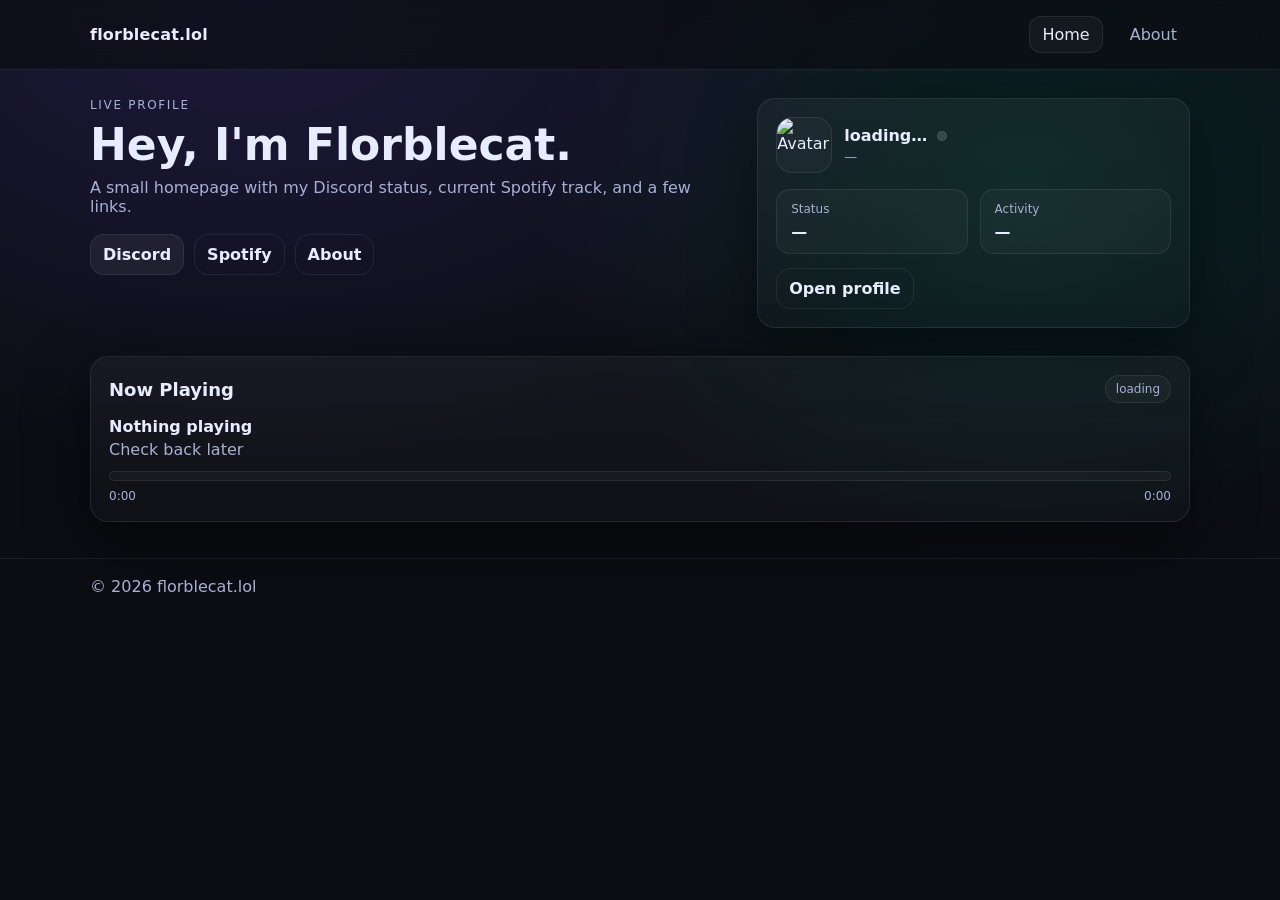
<file: index.html>
<!DOCTYPE html>
<html lang="en">
<head>
  <meta charset="UTF-8" />
  <meta name="viewport" content="width=device-width, initial-scale=1.0" />
  <title>florblecat.lol</title>
  <link rel="stylesheet" href="css/style.css" />
</head>
<body>
  <header class="topbar">
    <div class="container topbar-inner">
      <a class="brand" href="./">florblecat.lol</a>

      <nav class="nav" aria-label="Primary navigation">
        <a class="nav-link active" href="./">Home</a>
        <a class="nav-link" href="about/">About</a>
      </nav>
    </div>
  </header>

  <main class="container">
    <section class="hero">
      <div class="hero-left">
        <p class="eyebrow">Live profile</p>
        <h1 class="title">Hey, I'm <span id="displayName">Florblecat</span>.</h1>
        <p class="subtitle">
          A small homepage with my Discord status, current Spotify track, and a few links.
        </p>

        <div class="hero-links">
          <a id="discordLink" class="button" href="#" target="_blank" rel="noreferrer">Discord</a>
          <a id="npOpen" class="button ghost" href="https://open.spotify.com/" target="_blank" rel="noreferrer">Spotify</a>
          <a class="button ghost" href="about/">About</a>
        </div>
      </div>

      <div class="hero-right">
        <div class="profile-card">
          <div class="profile-top">
            <img id="avatar" class="avatar" alt="Avatar" />
            <div class="profile-meta">
              <div class="name-row">
                <span id="username" class="username">loading…</span>
                <span id="statusDot" class="status-dot" title="Discord status"></span>
              </div>
              <div id="statusText" class="status-text">—</div>
            </div>
          </div>

          <div class="live-strip">
            <div class="live-item">
              <span class="live-label">Status</span>
              <span id="dcStatus" class="live-value">—</span>
            </div>

            <div class="live-item">
              <span class="live-label">Activity</span>
              <span id="dcActivity" class="live-value">—</span>
            </div>
          </div>

          <div class="profile-actions">
            <a id="profileDiscordLink" class="button ghost" href="#" target="_blank" rel="noreferrer">Open profile</a>
          </div>
        </div>
      </div>
    </section>

    <section class="grid single-grid">
      <div class="card">
        <div class="card-head">
          <h2>Now Playing</h2>
          <span id="npBadge" class="badge">loading</span>
        </div>

        <div class="nowplaying">
          <img id="npArt" class="np-art is-hidden" alt="Album art" />
          <div class="np-info">
            <div id="npSong" class="np-song">Nothing playing</div>
            <div id="npArtist" class="np-artist">Check back later</div>

            <div class="progress">
              <div id="npProgress" class="progress-bar"></div>
            </div>

            <div class="np-time">
              <span id="npTimeNow">0:00</span>
              <span id="npTimeTotal">0:00</span>
            </div>
          </div>
        </div>
      </div>
    </section>
  </main>

  <footer class="footer">
    <div class="container footer-inner">
      <span>© <span id="year"></span> florblecat.lol</span>
    </div>
  </footer>

  <script src="js/main.js"></script>
</body>
</html>
</file>
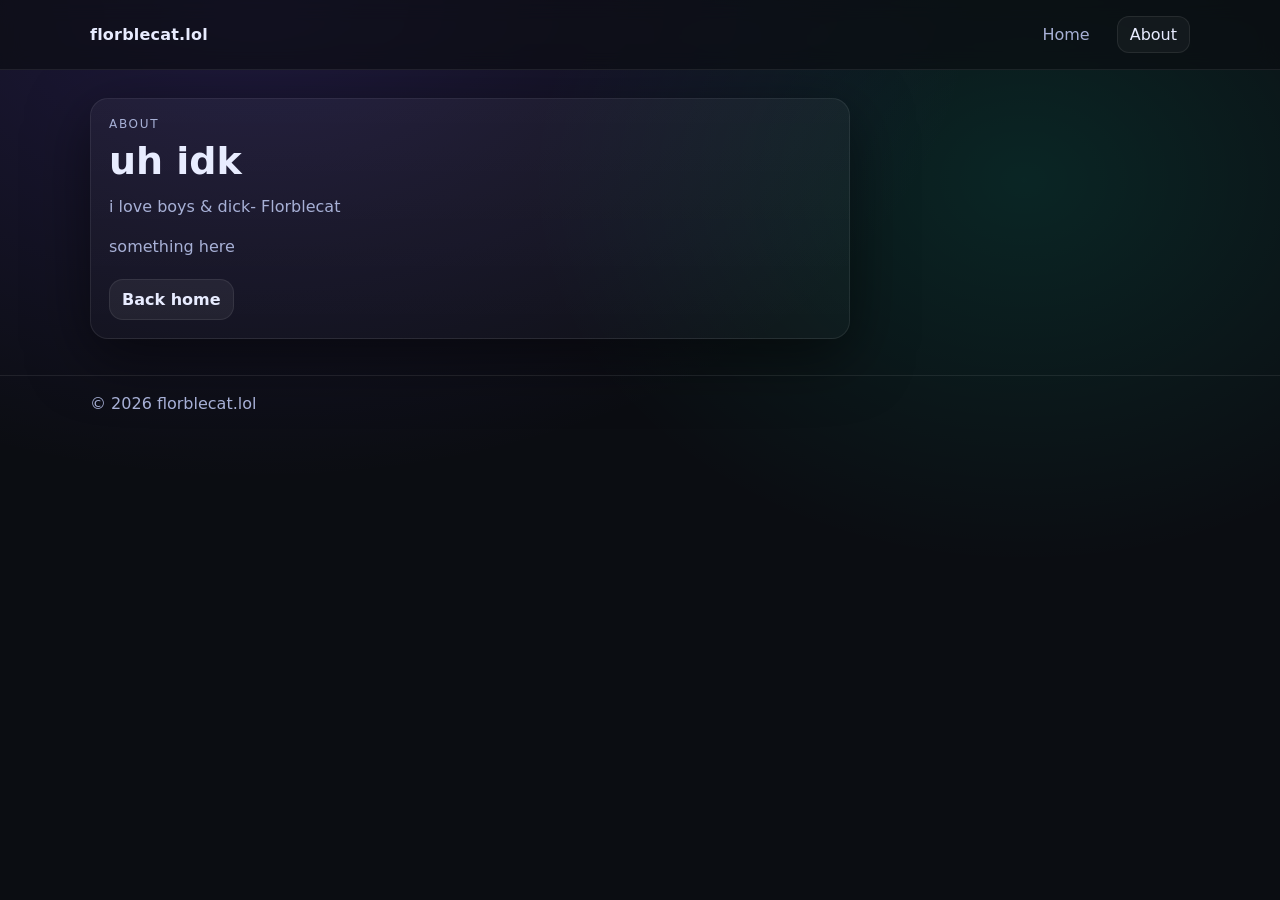
<file: about/index.html>
<!DOCTYPE html>
<html lang="en">
<head>
  <meta charset="UTF-8" />
  <meta name="viewport" content="width=device-width, initial-scale=1.0" />
  <title>About · florblecat.lol</title>
  <link rel="stylesheet" href="../css/style.css" />
</head>
<body>
  <header class="topbar">
    <div class="container topbar-inner">
      <a class="brand" href="../">florblecat.lol</a>

      <nav class="nav" aria-label="Primary navigation">
        <a class="nav-link" href="../">Home</a>
        <a class="nav-link active" href="./">About</a>
      </nav>
    </div>
  </header>

  <main class="container">
    <section class="page-section">
      <div class="card prose-card">
        <p class="eyebrow">About</p>
        <h1 class="page-title">uh idk</h1>
        <p class="page-copy">
          i love boys & dick- Florblecat
        </p>
        <p class="page-copy">
          something here
        </p>

        <div class="hero-links">
          <a class="button" href="../">Back home</a>
        </div>
      </div>
    </section>
  </main>

  <footer class="footer">
    <div class="container footer-inner">
      <span>© <span id="year"></span> florblecat.lol</span>
    </div>
  </footer>

  <script src="../js/main.js"></script>
</body>
</html>
</file>
<file: css/style.css>
:root {
  --bg: #0b0d12;
  --panel: #101521;
  --panel2: #0e1320;
  --text: #e8ecff;
  --muted: #a7b0d6;
  --border: rgba(255, 255, 255, 0.08);
  --shadow: 0 18px 60px rgba(0, 0, 0, 0.5);
  --radius: 18px;
}

* {
  box-sizing: border-box;
}

html,
body {
  height: 100%;
}

body {
  margin: 0;
  font-family: ui-sans-serif, system-ui, -apple-system, "Segoe UI", Roboto, Arial,
    "Apple Color Emoji", "Segoe UI Emoji";
  background:
    radial-gradient(1200px 800px at 20% 0%, rgba(120, 80, 255, 0.18), transparent 60%),
    radial-gradient(900px 700px at 80% 20%, rgba(0, 255, 200, 0.1), transparent 55%),
    var(--bg);
  color: var(--text);
}

a {
  color: inherit;
  text-decoration: none;
}

img {
  display: block;
}

.container {
  width: min(1100px, calc(100% - 32px));
  margin: 0 auto;
}

.topbar {
  position: sticky;
  top: 0;
  background: rgba(11, 13, 18, 0.65);
  backdrop-filter: blur(10px);
  border-bottom: 1px solid var(--border);
  z-index: 10;
}

.topbar-inner {
  display: flex;
  align-items: center;
  justify-content: space-between;
  padding: 16px 0;
}

.brand {
  font-weight: 700;
  letter-spacing: 0.2px;
}

.nav {
  display: flex;
  gap: 14px;
}

.nav-link {
  padding: 8px 12px;
  border-radius: 12px;
  color: var(--muted);
  border: 1px solid transparent;
}

.nav-link:hover {
  border-color: var(--border);
  color: var(--text);
}

.nav-link.active {
  color: var(--text);
  border-color: var(--border);
  background: rgba(255, 255, 255, 0.04);
}

.hero {
  display: grid;
  grid-template-columns: 1.2fr 0.8fr;
  gap: 18px;
  padding: 28px 0 14px;
}

@media (max-width: 900px) {
  .hero {
    grid-template-columns: 1fr;
  }
}

.hero-left,
.hero-right {
  min-width: 0;
}

.eyebrow {
  margin: 0 0 10px;
  color: var(--muted);
  font-size: 12px;
  text-transform: uppercase;
  letter-spacing: 0.14em;
}

.title {
  font-size: 44px;
  line-height: 1.05;
  margin: 0 0 10px;
}

.subtitle {
  margin: 0;
  color: var(--muted);
  max-width: 60ch;
}

.hero-links {
  display: flex;
  flex-wrap: wrap;
  gap: 10px;
  margin-top: 18px;
}

.grid {
  display: grid;
  grid-template-columns: 1fr 1fr;
  gap: 18px;
  padding: 14px 0 36px;
}

.single-grid {
  grid-template-columns: 1fr;
}

@media (max-width: 900px) {
  .grid {
    grid-template-columns: 1fr;
  }
}

.card,
.profile-card {
  background: linear-gradient(180deg, rgba(255, 255, 255, 0.04), rgba(255, 255, 255, 0.02));
  border: 1px solid var(--border);
  border-radius: var(--radius);
  box-shadow: var(--shadow);
  padding: 18px;
}

.card-head {
  display: flex;
  align-items: center;
  justify-content: space-between;
  gap: 10px;
  margin-bottom: 14px;
}

.card-head h2 {
  margin: 0;
  font-size: 18px;
}

.badge {
  font-size: 12px;
  padding: 6px 10px;
  border-radius: 999px;
  border: 1px solid var(--border);
  color: var(--muted);
  background: rgba(255, 255, 255, 0.03);
}

.profile-top {
  display: flex;
  gap: 12px;
  align-items: center;
}

.avatar {
  width: 56px;
  height: 56px;
  border-radius: 16px;
  border: 1px solid var(--border);
  object-fit: cover;
  background: rgba(255, 255, 255, 0.03);
}

.profile-meta {
  flex: 1;
  min-width: 0;
}

.name-row {
  display: flex;
  align-items: center;
  gap: 10px;
}

.username {
  font-weight: 700;
  overflow-wrap: anywhere;
}

.status-text {
  color: var(--muted);
  margin-top: 4px;
  font-size: 13px;
  text-transform: capitalize;
}

.status-dot {
  width: 10px;
  height: 10px;
  border-radius: 999px;
  border: 1px solid var(--border);
  background: rgba(255, 255, 255, 0.15);
  flex: 0 0 auto;
}

.live-strip {
  display: grid;
  grid-template-columns: 1fr 1fr;
  gap: 12px;
  margin-top: 16px;
}

.live-item {
  padding: 12px 14px;
  border-radius: 14px;
  border: 1px solid var(--border);
  background: rgba(255, 255, 255, 0.03);
  min-width: 0;
}

.live-label {
  display: block;
  font-size: 12px;
  color: var(--muted);
  margin-bottom: 6px;
}

.live-value {
  display: block;
  font-weight: 700;
  color: var(--text);
  overflow-wrap: anywhere;
}

.profile-actions {
  margin-top: 14px;
  display: flex;
  gap: 10px;
}

.button {
  display: inline-flex;
  align-items: center;
  justify-content: center;
  gap: 8px;
  padding: 10px 12px;
  border-radius: 14px;
  border: 1px solid var(--border);
  background: rgba(255, 255, 255, 0.06);
  color: var(--text);
  font-weight: 600;
  transition: background 0.18s ease, border-color 0.18s ease, transform 0.18s ease;
}

.button:hover {
  background: rgba(255, 255, 255, 0.1);
  border-color: rgba(255, 255, 255, 0.15);
  transform: translateY(-1px);
}

.button.ghost {
  background: transparent;
}

.nowplaying {
  display: grid;
  grid-template-columns: 90px 1fr;
  gap: 14px;
  align-items: center;
}

.nowplaying.no-art {
  grid-template-columns: 1fr;
}

@media (max-width: 520px) {
  .nowplaying {
    grid-template-columns: 1fr;
  }
}

.np-art {
  width: 90px;
  height: 90px;
  border-radius: 16px;
  border: 1px solid var(--border);
  object-fit: cover;
  background: rgba(255, 255, 255, 0.03);
}

.np-art.is-hidden {
  display: none;
}

.np-song {
  font-weight: 800;
  font-size: 16px;
}

.np-artist {
  color: var(--muted);
  margin-top: 4px;
}

.progress {
  width: 100%;
  height: 10px;
  border-radius: 999px;
  border: 1px solid var(--border);
  background: rgba(255, 255, 255, 0.03);
  overflow: hidden;
  margin-top: 12px;
}

.progress-bar {
  height: 100%;
  width: 0%;
  background: rgba(255, 255, 255, 0.55);
}

.np-time {
  display: flex;
  justify-content: space-between;
  color: var(--muted);
  font-size: 12px;
  margin-top: 8px;
  gap: 12px;
}

.page-section {
  padding: 28px 0 36px;
}

.prose-card {
  max-width: 760px;
}

.page-title {
  margin: 0 0 12px;
  font-size: 38px;
  line-height: 1.08;
}

.page-copy {
  margin: 0 0 14px;
  color: var(--muted);
  line-height: 1.65;
}

.footer {
  border-top: 1px solid var(--border);
  padding: 18px 0;
  color: var(--muted);
}

.footer-inner {
  display: flex;
  justify-content: space-between;
  align-items: center;
}

@media (max-width: 640px) {
  .topbar-inner,
  .footer-inner {
    gap: 12px;
    flex-direction: column;
    align-items: flex-start;
  }

  .title {
    font-size: 34px;
  }

  .page-title {
    font-size: 30px;
  }

  .live-strip {
    grid-template-columns: 1fr;
  }
}
</file>
